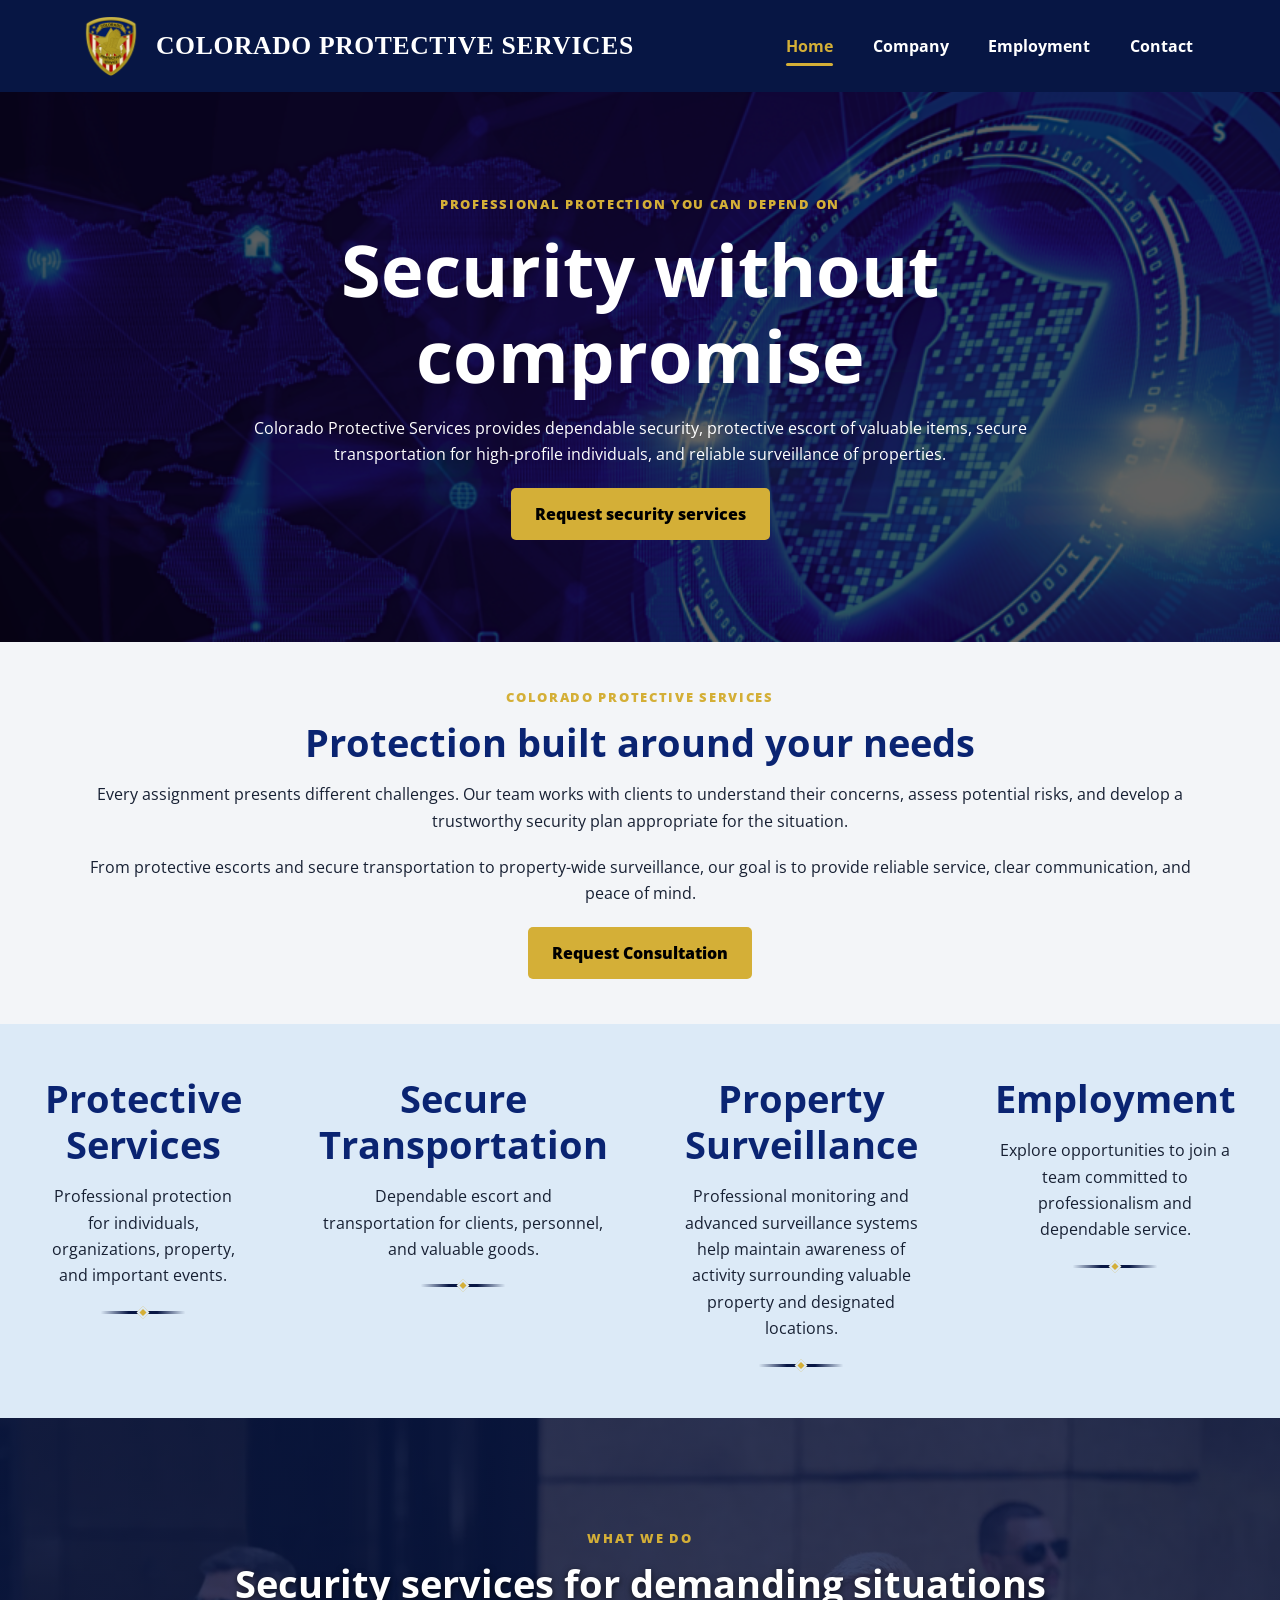
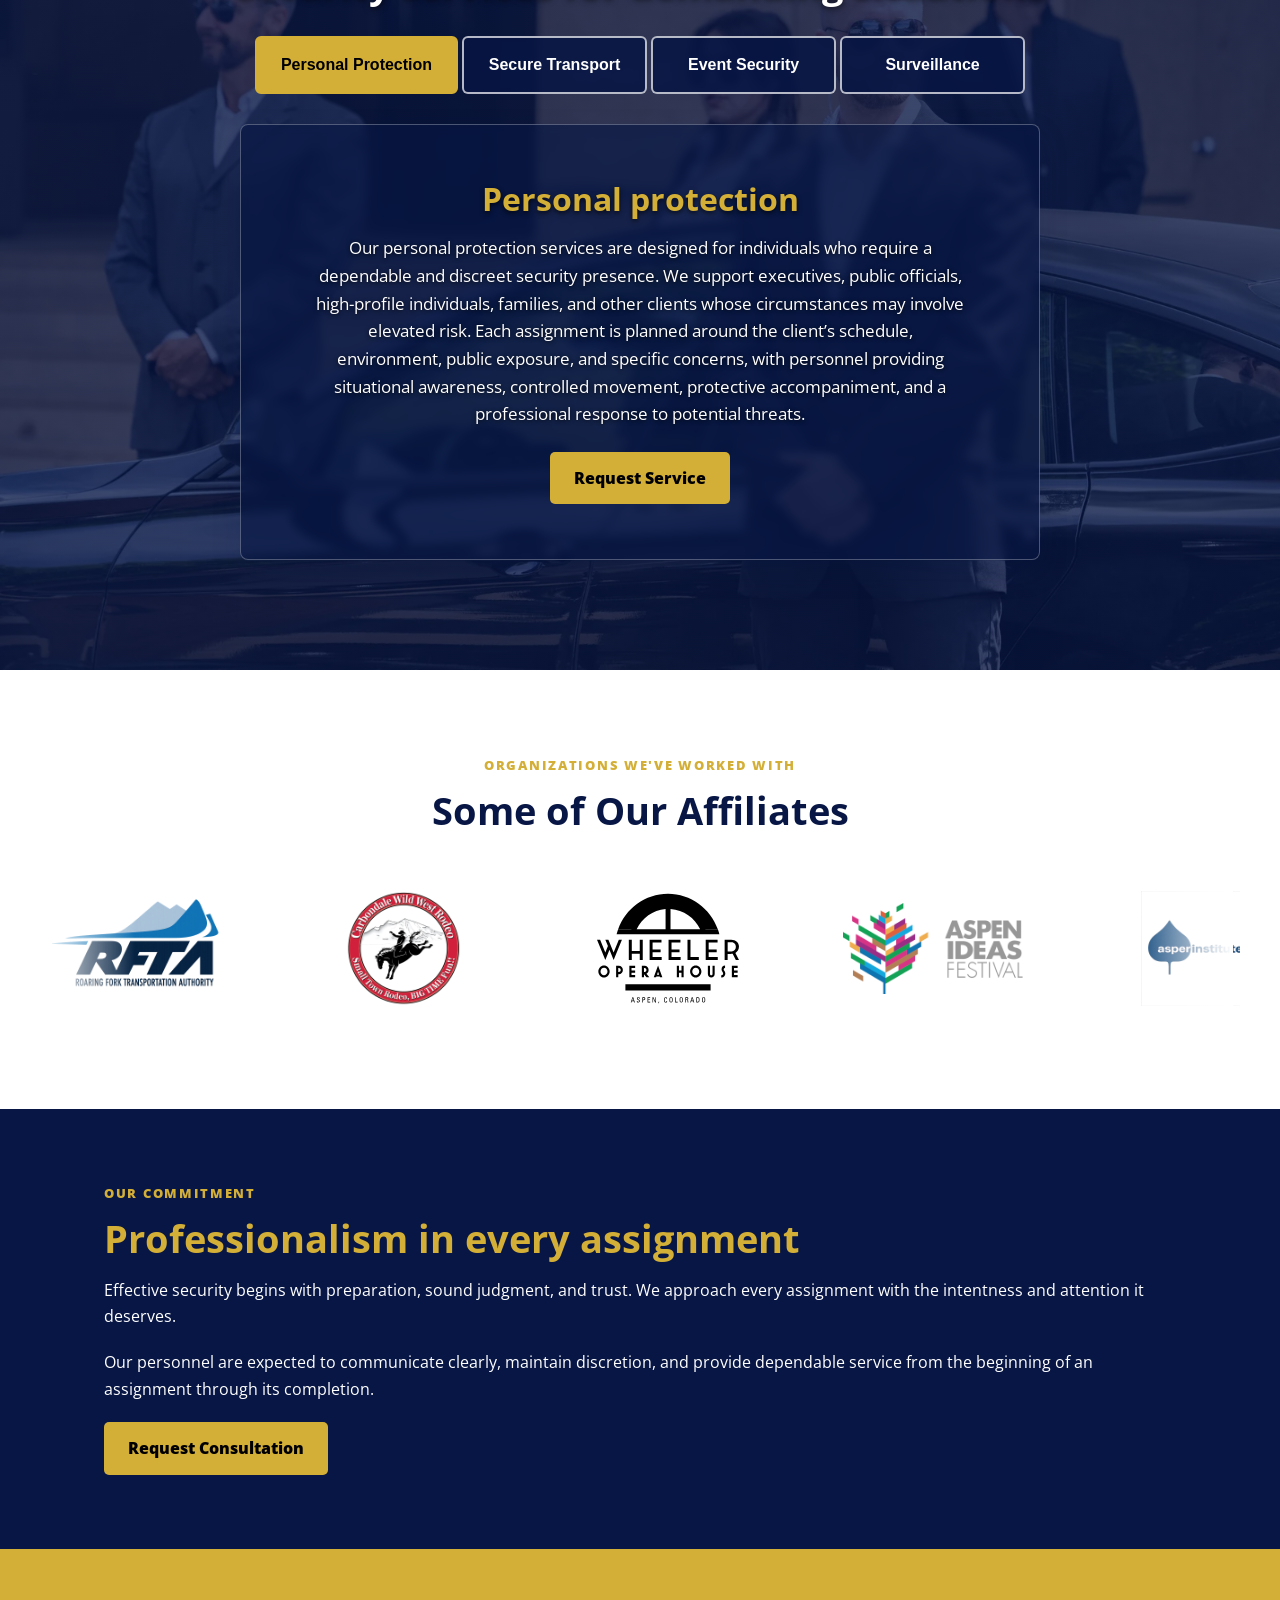
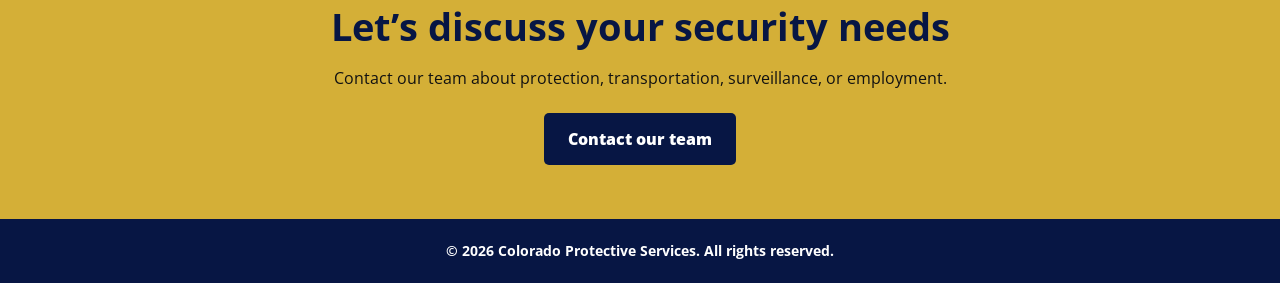
<file: index.html>
<!doctype html>

<html lang="en">

<head>

  <meta charset="utf-8">

  <meta

    name="viewport"

    content="width=device-width, initial-scale=1"

  >



  <meta

    name="description"

    content="Colorado Protective Services provides professional security, personal protection, secure transportation, and surveillance services throughout Colorado."

  >



  <meta

    property="og:title"

    content="Colorado Protective Services"

  >



  <meta

    property="og:description"

    content="Dependable protective services, secure transportation, surveillance, and event security."

  >



  <meta

    property="og:type"

    content="website"

  >



  <meta

    property="og:url"

    content="https://coloradoprotectiveservices.com/"

  >



  <meta

    property="og:image"

    content="https://coloradoprotectiveservices.com/images/badge.png"

  >



  <meta

    property="og:image:width"

    content="1200"

  >



  <meta

    property="og:image:height"

    content="630"

  >



  <meta

    property="og:image:alt"

    content="Colorado Protective Services"

  >



  <meta

    name="twitter:card"

    content="summary_large_image"

  >



  <meta

    name="twitter:title"

    content="Colorado Protective Services"

  >



  <meta

    name="twitter:description"

    content="Dependable protective services, secure transportation, surveillance, and event security."

  >



  <meta

    name="twitter:image"

    content="https://coloradoprotectiveservices.com/images/badge.png"

  >



  <title>

    Colorado Protective Services | Private Security

  </title>



  <link

    rel="preconnect"

    href="https://fonts.googleapis.com"

  >



  <link

    rel="preconnect"

    href="https://fonts.gstatic.com"

    crossorigin

  >



  <link

    href="https://fonts.googleapis.com/css2?family=Open+Sans:wght@400;600;700;800&display=swap"

    rel="stylesheet"

  >



  <link

    rel="icon"

    type="image/png"

    sizes="48x48"

    href="images/badge.png"

  >



  <link

    rel="apple-touch-icon"

    sizes="180x180"

    href="images/badge.png"

  >



 <link rel="stylesheet" href="css/style.css?v=20260808">

</head>



<body>

  <a

    class="skip-link"

    href="#main-content"

  >

    Skip to main content

  </a>



  <div id="wrapper">

   <!-- Unified header and navigation -->

<header class="site-header">

  <a

    class="brand"

    href="index.html"

    aria-label="Colorado Protective Services home"

  >

    <img

      class="header-badge"

      src="images/badge.png"

      alt=""

      aria-hidden="true"

    >



    <span class="company-name">

      Colorado Protective Services

    </span>

  </a>



  <button

    class="nav-toggle"

    type="button"

    aria-expanded="false"

    aria-controls="primary-navigation"

  >

    <span

      class="nav-toggle-icon"

      aria-hidden="true"

    ></span>



    <span class="menu-label">

      Menu

    </span>

  </button>



  <nav

    id="primary-navigation"

    class="primary-navigation"

    aria-label="Primary navigation"

  >

    <a

      href="index.html"

      aria-current="page"

    >

      Home

    </a>



    <a href="company.html">

      Company

    </a>



    <a href="employment.html">

      Employment

    </a>



    <a href="contact.html">

      Contact

    </a>

  </nav>

</header>



    <main id="main-content">

      <!-- Hero -->

      <section

        class="banner-container"

        aria-labelledby="home-title"

      >

        <div class="banner-text content-container">

          <p class="eyebrow">

            Professional protection you can depend on

          </p>



          <h1 id="home-title">

            Security without compromise

          </h1>



          <p>

            Colorado Protective Services provides dependable

            security, protective escort of valuable items, secure

            transportation for high-profile individuals, and reliable

            surveillance of properties.

          </p>



          <a

            class="banner-button"

            href="contact.html#consultation-form"

          >

            Request security services

          </a>

        </div>

      </section>



      <!-- Introduction -->

      <section

        id="services"

        aria-labelledby="intro-title"

      >

        <div class="content-container">

          <p class="eyebrow">

            Colorado Protective Services

          </p>



          <h2 id="intro-title">

            Protection built around your needs

          </h2>



          <p>

            Every assignment presents different challenges. Our team

            works with clients to understand their concerns, assess

            potential risks, and develop a trustworthy security plan

            appropriate for the situation.

          </p>



          <p>

            From protective escorts and secure transportation to

            property-wide surveillance, our goal is to provide

            reliable service, clear communication, and peace of mind.

          </p>



          <a

            class="service-button"

            href="contact.html#consultation-form"

          >

            Request Consultation

          </a>

        </div>

      </section>



      <!-- Featured services -->

      <section

        id="more-intro"

        aria-label="Featured services"

      >

        <a

          class="intro-item"

          href="#services-overview"

        >

          <h2>

            Protective Services

          </h2>



          <p class="featured-service-description">

            Professional protection for individuals, organizations,

            property, and important events.

          </p>

        </a>



        <a

          class="intro-item"

          href="#services-overview"

        >

          <h2>

            Secure Transportation

          </h2>



          <p class="featured-service-description">

            Dependable escort and transportation for clients,

            personnel, and valuable goods.

          </p>

        </a>



        <a

          class="intro-item"

          href="#services-overview"

        >

          <h2>

            Property Surveillance

          </h2>



          <p class="featured-service-description">

            Professional monitoring and advanced surveillance systems

            help maintain awareness of activity surrounding valuable

            property and designated locations.

          </p>

        </a>



        <a

          class="intro-item"

          href="employment.html"

        >

          <h2>

            Employment

          </h2>



          <p class="featured-service-description">

            Explore opportunities to join a team committed to

            professionalism and dependable service.

          </p>

        </a>

      </section>



      <!-- Services overview -->

      <section

        id="services-overview"

        data-service="personal-security"

        aria-labelledby="services-title"

      >

        <div class="content-container">

          <p class="eyebrow">

            What we do

          </p>



          <h2 id="services-title">

            Security services for demanding situations

          </h2>



          <div

            class="tabs"

            role="tablist"

            aria-label="Security service categories"

          >

            <button

              class="tab-button active"

              id="personal-tab"

              type="button"

              role="tab"

              aria-selected="true"

              aria-controls="personal-security"

              data-tab="personal-security"

            >

              Personal Protection

            </button>



            <button

              class="tab-button"

              id="transport-tab"

              type="button"

              role="tab"

              aria-selected="false"

              aria-controls="secure-transport"

              data-tab="secure-transport"

            >

              Secure Transport

            </button>



            <button

              class="tab-button"

              id="event-tab"

              type="button"

              role="tab"

              aria-selected="false"

              aria-controls="event-security"

              data-tab="event-security"

            >

              Event Security

            </button>



            <button

              class="tab-button"

              id="surveillance-tab"

              type="button"

              role="tab"

              aria-selected="false"

              aria-controls="surveillance-services"

              data-tab="surveillance-services"

            >

              Surveillance

            </button>

          </div>



          <div

            class="tab-content active"

            id="personal-security"

            role="tabpanel"

            aria-labelledby="personal-tab"

          >

            <h3>

              Personal protection

            </h3>



            <p>

              Our personal protection services are designed for

              individuals who require a dependable and discreet

              security presence. We support executives, public

              officials, high-profile individuals, families, and

              other clients whose circumstances may involve elevated

              risk. Each assignment is planned around the client’s

              schedule, environment, public exposure, and specific

              concerns, with personnel providing situational

              awareness, controlled movement, protective

              accompaniment, and a professional response to potential

              threats.

            </p>



            <a

              class="service-button"

              href="contact.html#consultation-form"

            >

              Request Service

            </a>

          </div>



          <div

            class="tab-content"

            id="secure-transport"

            role="tabpanel"

            aria-labelledby="transport-tab"

            hidden

          >

            <h3>

              Secure transportation

            </h3>



            <p>

              Our secure transportation services help clients,

              personnel, documents, and valuable property travel

              safely between designated locations. Before and during

              an assignment, our team considers routes, timing,

              access points, destination conditions, and potential

              disruptions. Our personnel can provide protective

              driving, transportation coordination, arrival and

              departure security, and continuous monitoring

              throughout the journey while maintaining the

              confidentiality and professionalism each client

              expects.

            </p>



            <a

              class="service-button"

              href="contact.html#consultation-form"

            >

              Request Service

            </a>

          </div>



          <div

            class="tab-content"

            id="event-security"

            role="tabpanel"

            aria-labelledby="event-tab"

            hidden

          >

            <h3>

              Event security

            </h3>



            <p>

              Our event security services provide professional

              protection for government buildings, exclusive

              conferences, private retreats, and large, high-profile

              forums. We work closely with clients, organizers, venue

              personnel, and other authorized partners to support

              access control, risk management, guest and credential

              verification, crowd management, perimeter monitoring,

              and incident response. Our personnel also frequently

              coordinate with local, state, and federal government

              agencies to support unified security operations and

              assignment-specific safety requirements. Every

              assignment is approached with discretion,

              professionalism, and careful attention to the unique

              risks, attendance requirements, and security

              expectations of the event.

            </p>



            <a

              class="service-button"

              href="contact.html#consultation-form"

            >

              Request Service

            </a>

          </div>



          <div

            class="tab-content"

            id="surveillance-services"

            role="tabpanel"

            aria-labelledby="surveillance-tab"

            tabindex="0"

            hidden

          >

            <h3>

              Surveillance Services

            </h3>



            <p>

              Our surveillance services provide attentive monitoring

              and detailed observation for clients who need greater

              awareness of activity surrounding their people,

              property, facilities, or operations. Depending on the

              assignment, our personnel may monitor designated

              locations, identify unusual behavior, document relevant

              activity, maintain accurate timestamps, and communicate

              time-sensitive concerns. Every surveillance assignment

              is performed professionally, discreetly, and within

              applicable legal and contractual requirements.

            </p>



            <a

              class="service-button"

              href="contact.html#consultation-form"

            >

              Request Service

            </a>

          </div>

        </div>

      </section>



      <!-- Affiliates -->

      <section

        id="affiliates"

        aria-labelledby="affiliates-title"

      >

        <div class="content-container">

          <p class="eyebrow">

            Organizations we've worked with

          </p>



          <h2 id="affiliates-title">

            Some of Our Affiliates

          </h2>

        </div>



        <div

          class="affiliate-marquee"

          role="region"

          aria-label="Organizations Colorado Protective Services has worked with"

          tabindex="0"

        >

          <div class="affiliate-track">

            <!-- Original group -->

            <div class="affiliate-group">

              <div class="affiliate-slide">

                <img

                  src="images/rfta.png"

                  alt="Roaring Fork Transportation Authority"

                >

              </div>



              <div class="affiliate-slide">

                <img

                  src="images/rodeo.png"

                  alt="Rodeo"

                >

              </div>



              <div class="affiliate-slide">

                <img

                  src="images/wheeler.svg"

                  alt="Wheeler Opera House"

                >

              </div>



              <div class="affiliate-slide">

                <img

                  src="images/ideas.png"

                  alt="IDEAS"

                >

              </div>



              <div class="affiliate-slide">

                <img

                  src="images/institute.png"

                  alt="Aspen Institute"

                >

              </div>



              <div class="affiliate-slide">

                <img

                  src="images/crms.png"

                  alt="Colorado Rocky Mountain School"

                >

              </div>



              <div class="affiliate-slide">

                <img

                  src="images/library.png"

                  alt="Library"

                >

              </div>



              <div class="affiliate-slide">

                <img

                  src="images/airport.png"

                  alt="Airport"

                >

              </div>



              <div class="affiliate-slide">

                <img

                  src="images/X_Games_Aspen_2016_lightmode.png"

                  alt="X Games Aspen"

                >

              </div>



              <div class="affiliate-slide">

                <img

                  src="images/hhs.png"

                  alt="Health and Human Services"

                >

              </div>



              <div class="affiliate-slide">

                <img

                  src="images/asf.png"

                  alt="Aspen Security Forum"

                >

              </div>



              <div class="affiliate-slide">

                <img

                  src="images/jerome.jpeg"

                  alt="Hotel Jerome"

                >

              </div>



              <div class="affiliate-slide">

                <img

                  src="images/aspen.png"

                  alt="City of Aspen"

                >

              </div>



              <div class="affiliate-slide">

                <img

                  src="images/pitkincounty.png"

                  alt="Pitkin County"

                >

              </div>

            </div>



            <!-- Duplicate group creates the seamless loop -->

            <div

              class="affiliate-group"

              aria-hidden="true"

            >

              <div class="affiliate-slide">

                <img src="images/rfta.png" alt="">

              </div>



              <div class="affiliate-slide">

                <img src="images/rodeo.png" alt="">

              </div>



              <div class="affiliate-slide">

                <img src="images/wheeler.svg" alt="">

              </div>



              <div class="affiliate-slide">

                <img src="images/ideas.png" alt="">

              </div>



              <div class="affiliate-slide">

                <img src="images/institute.png" alt="">

              </div>



              <div class="affiliate-slide">

                <img src="images/crms.png" alt="">

              </div>



              <div class="affiliate-slide">

                <img src="images/library.png" alt="">

              </div>



              <div class="affiliate-slide">

                <img src="images/airport.png" alt="">

              </div>



              <div class="affiliate-slide">

                <img

                  src="images/X_Games_Aspen_2016_lightmode.png"

                  alt=""

                >

              </div>



              <div class="affiliate-slide">

                <img src="images/hhs.png" alt="">

              </div>



              <div class="affiliate-slide">

                <img src="images/asf.png" alt="">

              </div>



              <div class="affiliate-slide">

                <img src="images/jerome.jpeg" alt="">

              </div>



              <div class="affiliate-slide">

                <img src="images/aspen.png" alt="">

              </div>



              <div class="affiliate-slide">

                <img src="images/pitkincounty.png" alt="">

              </div>

            </div>

          </div>

        </div>

      </section>



      <!-- Company values -->

      <section

        id="founder"

        aria-labelledby="values-title"

      >

        <div class="founder-content">

          <div class="founder-text">

            <p class="eyebrow">

              Our commitment

            </p>



            <h2 id="values-title">

              Professionalism in every assignment

            </h2>



            <p>

              Effective security begins with preparation, sound

              judgment, and trust. We approach every assignment with

              the intentness and attention it deserves.

            </p>



            <p>

              Our personnel are expected to communicate clearly,

              maintain discretion, and provide dependable service

              from the beginning of an assignment through its

              completion.

            </p>



            <a

              class="button button-gold"

              href="contact.html#consultation-form"

            >

              Request Consultation

            </a>

          </div>

        </div>

      </section>



      <!-- Call to action -->

      <section

        class="contact-cta"

        aria-labelledby="home-cta-title"

      >

        <div class="content-container">

          <h2 id="home-cta-title">

            Let’s discuss your security needs

          </h2>



          <p>

            Contact our team about protection, transportation,

            surveillance, or employment.

          </p>



          <a

            class="button button-navy"

            href="contact.html"

          >

            Contact our team

          </a>

        </div>

      </section>

    </main>



    <!-- Footer -->

    <footer class="site-footer">

      <p>

        &copy;

        <span id="copyright-year">2026</span>

        Colorado Protective Services. All rights reserved.

      </p>

    </footer>

  </div>



  <script>

    /*

     * Mobile navigation

     */

    const navToggle =

      document.querySelector(".nav-toggle");



    const navigation =

      document.querySelector("#primary-navigation");



    if (navToggle && navigation) {

      navToggle.addEventListener("click", () => {

        const isOpen =

          navToggle.getAttribute("aria-expanded") === "true";



        navToggle.setAttribute(

          "aria-expanded",

          String(!isOpen)

        );



        navigation.classList.toggle("is-open", !isOpen);

      });



      navigation.addEventListener("click", (event) => {

        if (

          event.target.matches("a") &&

          window.innerWidth <= 768

        ) {

          navToggle.setAttribute(

            "aria-expanded",

            "false"

          );



          navigation.classList.remove("is-open");

        }

      });

    }



    /*

     * Service tabs and changing section backgrounds

     */

    const servicesOverview =

      document.querySelector("#services-overview");



    const tabButtons =

      document.querySelectorAll(".tab-button");



    const tabPanels =

      document.querySelectorAll(".tab-content");



    tabButtons.forEach((button) => {

      button.addEventListener("click", () => {

        const selectedPanel = button.dataset.tab;



        servicesOverview.dataset.service =

          selectedPanel;



        tabButtons.forEach((tabButton) => {

          const isSelected = tabButton === button;



          tabButton.classList.toggle(

            "active",

            isSelected

          );



          tabButton.setAttribute(

            "aria-selected",

            String(isSelected)

          );

        });



        tabPanels.forEach((panel) => {

          const isSelected =

            panel.id === selectedPanel;



          panel.classList.toggle(

            "active",

            isSelected

          );



          panel.hidden = !isSelected;

        });

      });

    });



    /*

     * Automatically update the footer year

     */

    document.querySelector(

      "#copyright-year"

    ).textContent = new Date().getFullYear();

  </script>



  <script>

    /*

     * Automatically moving, hold-and-drag

     * affiliate conveyor

     */

    const affiliateMarquee =

      document.querySelector(".affiliate-marquee");



    const affiliateTrack =

      document.querySelector(".affiliate-track");



    const firstAffiliateGroup =

      document.querySelector(

        ".affiliate-group:not([aria-hidden='true'])"

      );



    if (

      affiliateMarquee &&

      affiliateTrack &&

      firstAffiliateGroup

    ) {

      /*

       * Automatic movement speed in pixels per second.

       */

      const automaticSpeed = 32;



      let isDragging = false;

      let activePointerId = null;

      let previousPointerX = 0;

      let previousFrameTime = performance.now();



      function getGroupWidth() {

        return firstAffiliateGroup.scrollWidth;

      }



      /*

       * Keep the conveyor inside the first copy of the

       * affiliate group, producing a seamless loop.

       */

      function setLoopedPosition(position) {

        const groupWidth = getGroupWidth();



        if (!groupWidth) {

          return;

        }



        let loopedPosition =

          position % groupWidth;



        if (loopedPosition < 0) {

          loopedPosition += groupWidth;

        }



        affiliateMarquee.scrollLeft =

          loopedPosition;

      }



      /*

       * Move the conveyor automatically.

       */

      function animateAffiliateConveyor(currentTime) {

        const elapsedSeconds = Math.min(

          (currentTime - previousFrameTime) / 1000,

          0.1

        );



        previousFrameTime = currentTime;



        if (!isDragging) {

          setLoopedPosition(

            affiliateMarquee.scrollLeft +

            automaticSpeed * elapsedSeconds

          );

        }



        window.requestAnimationFrame(

          animateAffiliateConveyor

        );

      }



      /*

       * Begin dragging.

       */

      affiliateMarquee.addEventListener(

        "pointerdown",

        (event) => {

          isDragging = true;

          activePointerId = event.pointerId;

          previousPointerX = event.clientX;



          affiliateMarquee.classList.add(

            "is-dragging"

          );



          affiliateMarquee.setPointerCapture(

            event.pointerId

          );

        }

      );



      /*

       * Follow the user's finger, mouse, or touchpad drag.

       */

      affiliateMarquee.addEventListener(

        "pointermove",

        (event) => {

          if (

            !isDragging ||

            event.pointerId !== activePointerId

          ) {

            return;

          }



          const pointerMovement =

            event.clientX - previousPointerX;



          previousPointerX = event.clientX;



          setLoopedPosition(

            affiliateMarquee.scrollLeft -

            pointerMovement

          );

        }

      );



      function stopDragging(event) {

        if (

          event &&

          activePointerId !== null &&

          event.pointerId !== activePointerId

        ) {

          return;

        }



        isDragging = false;

        activePointerId = null;

        previousFrameTime = performance.now();



        affiliateMarquee.classList.remove(

          "is-dragging"

        );

      }



      affiliateMarquee.addEventListener(

        "pointerup",

        stopDragging

      );



      affiliateMarquee.addEventListener(

        "pointercancel",

        stopDragging

      );



      affiliateMarquee.addEventListener(

        "lostpointercapture",

        stopDragging

      );



      window.addEventListener("blur", () => {

        isDragging = false;

        activePointerId = null;



        affiliateMarquee.classList.remove(

          "is-dragging"

        );

      });



      /*

       * Wait for page and logo dimensions before starting.

       */

      window.addEventListener("load", () => {

        previousFrameTime = performance.now();



        window.requestAnimationFrame(

          animateAffiliateConveyor

        );

      });

    }

  </script>

</body>

</html>
</file>
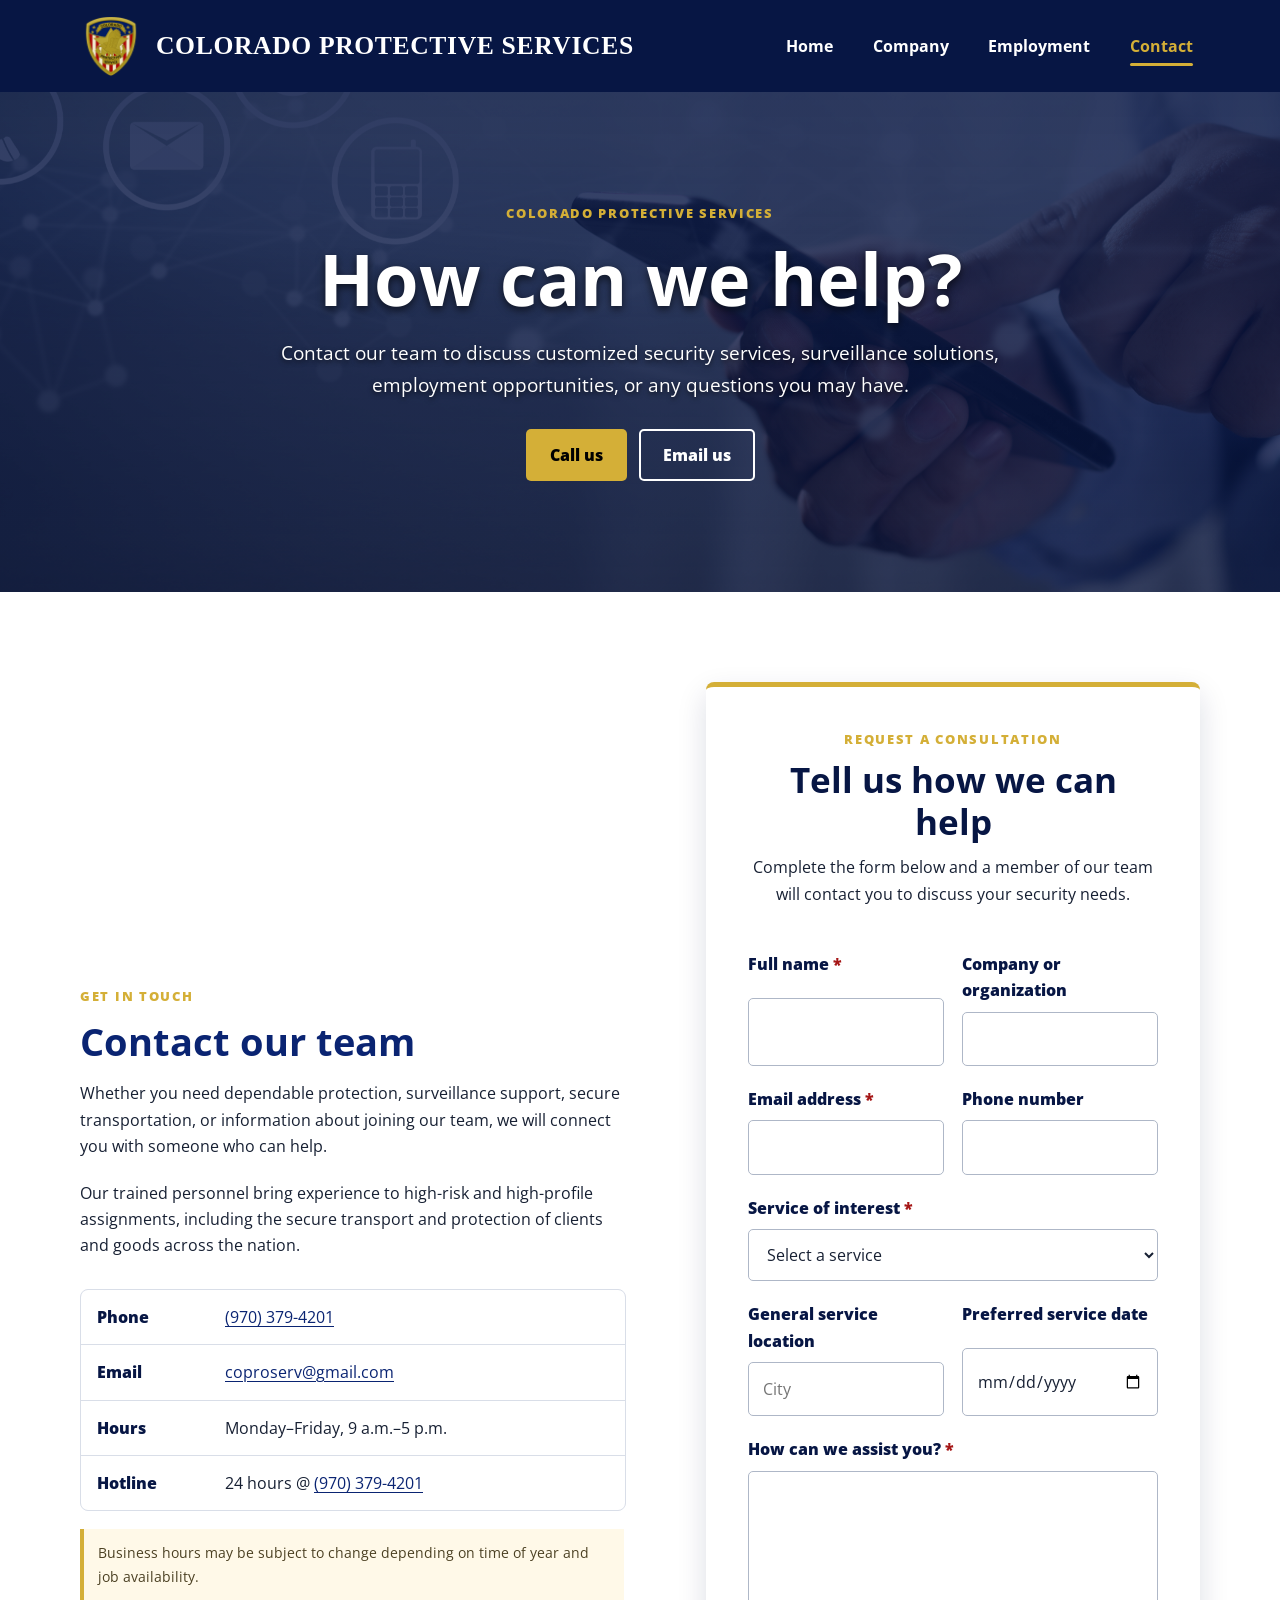
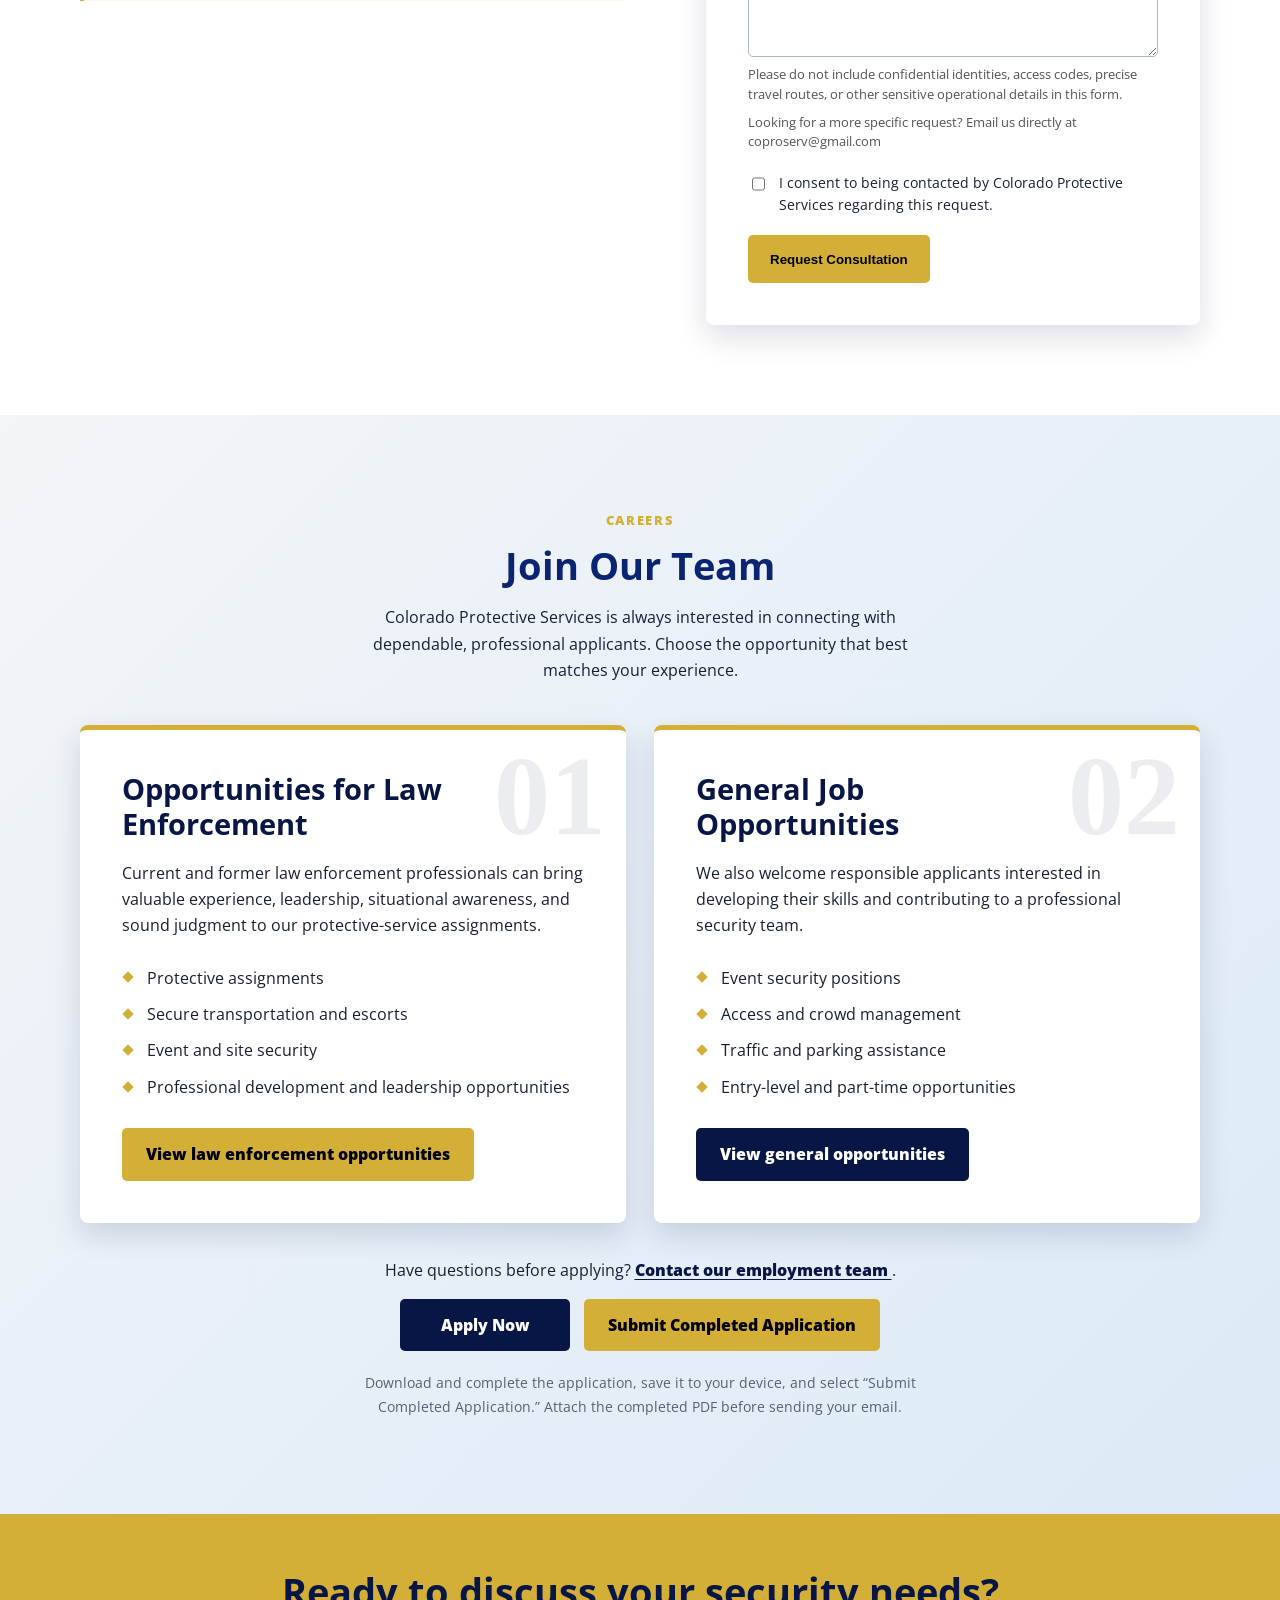
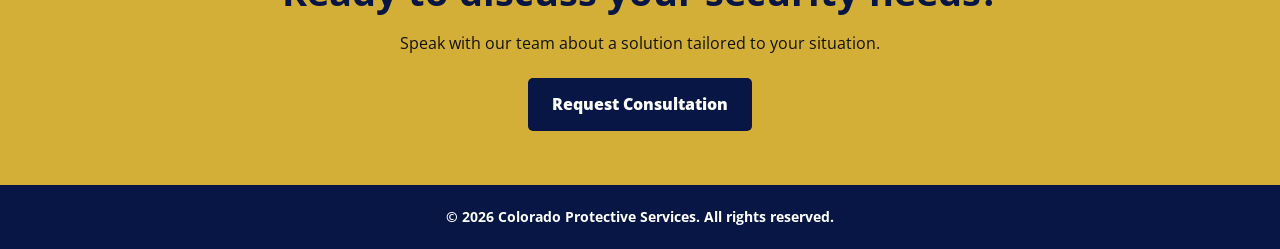
<file: contact.html>
<!doctype html>
<html lang="en">
<head>
  <meta charset="utf-8">
  <meta name="viewport" content="width=device-width, initial-scale=1">
  <meta
    name="description"
    content="Contact Colorado Protective Services about security services, surveillance, or employment opportunities."
  >

  <title>Contact Colorado Protective Services | Request Security Services</title>

  <link rel="preconnect" href="https://fonts.googleapis.com">
  <link rel="preconnect" href="https://fonts.gstatic.com" crossorigin>
  <link
    href="https://fonts.googleapis.com/css2?family=Open+Sans:wght@400;600;700;800&display=swap"
    rel="stylesheet"
  >

    <link
  rel="icon"
  type="image/png"
  sizes="48x48"
  href="images/badge.png"
  >

  <link
  rel="apple-touch-icon"
  sizes="180x180"
  href="images/badge.png"
  >
  
  <link rel="stylesheet" href="css/style.css">
</head>

<body>
  <a class="skip-link" href="#main-content">Skip to main content</a>

  <div id="wrapper">
    <!-- Unified header and navigation -->
<header class="site-header">
  <a
    class="brand"
    href="index.html"
    aria-label="Colorado Protective Services home"
  >
    <img
      class="header-badge"
      src="images/badge.png"
      alt=""
      aria-hidden="true"
    >

    <span class="company-name">
      Colorado Protective Services
    </span>
  </a>

  <button
    class="nav-toggle"
    type="button"
    aria-expanded="false"
    aria-controls="primary-navigation"
  >
    <span
      class="nav-toggle-icon"
      aria-hidden="true"
    ></span>

    <span class="menu-label">
      Menu
    </span>
  </button>

  <nav
    id="primary-navigation"
    class="primary-navigation"
    aria-label="Primary navigation"
  >
    <a
      href="index.html"
    >
      Home
    </a>

    <a href="company.html">
      Company
    </a>

    <a href="employment.html">
      Employment
    </a>

    <a href="contact.html" aria-current="page">
      Contact
    </a>
  </nav>
</header>


    <main id="main-content">
      <!-- Contact-page parallax hero -->
<section
  class="contact-hero parallax-hero"
  aria-labelledby="contact-title"
>
  <div
    class="contact-hero-background parallax-background"
    aria-hidden="true"
  ></div>

  <div class="content-container contact-hero-content">
    <p class="eyebrow">
      Colorado Protective Services
    </p>

    <h1 id="contact-title">
      How can we help?
    </h1>

    <p>
      Contact our team to discuss customized security services,
      surveillance solutions, employment opportunities, or any questions
      you may have.
    </p>

    <div class="contact-actions">
      <a
        class="button button-gold"
        href="tel:+19703794201"
      >
        Call us
      </a>

      <a
        class="button button-outline"
        href="mailto:coproserv@gmail.com"
      >
        Email us
      </a>
    </div>
  </div>
</section>
      <section
        class="contact-section"
        aria-labelledby="contact-details-title"
      >
        <div class="content-container contact-grid">
          <div class="contact-copy">
            <p class="eyebrow">Get in touch</p>

            <h2 id="contact-details-title">Contact our team</h2>

            <p>
            Whether you need dependable protection, surveillance support,
            secure transportation, or information about joining our team,
            we will connect you with someone who can help.
            </p>

            <p>
              Our trained personnel bring experience to high-risk and
              high-profile assignments, including the secure transport
              and protection of clients and goods across the nation.
            </p>

            <address class="contact-details">
              <ul>
                <li>
                  <span class="detail-label">Phone</span>

                  <a href="tel:+19703794201">
                    (970) 379-4201
                  </a>
                </li>

                <li>
                  <span class="detail-label">Email</span>

                  <a href="mailto:coproserv@gmail.com">
                    coproserv@gmail.com
                  </a>
                </li>

                <li>
                  <span class="detail-label">Hours</span>

                  <span>
                    Monday–Friday, 9 a.m.–5 p.m.
                  </span>

                </li>

                <li>
                  <span class="detail-label">Hotline</span>

                  <span>
                    24 hours @  <a href="tel:+19703794201">
                    (970) 379-4201</a>
                  </span>

                </li>
              </ul>
            </address>

            <p class="placeholder-note">
             Business hours may be subject to change depending on time of year and job availability.
            </p>
          </div>

          <form
          id="consultation-form"
          class="consultation-form"
          action="https://formspree.io/f/xzdnokjr"
          method="post"
>
  <div class="consultation-form-heading">
    <p class="eyebrow">Request a Consultation</p>

    <h3>Tell us how we can help</h3>

    <p>
      Complete the form below and a member of our team will contact you
      to discuss your security needs.
    </p>
  </div>

  <div class="form-row">
    <div class="form-field">
      <label for="consultation-name">
        Full name <span aria-hidden="true">*</span>
      </label>

      <input
        id="consultation-name"
        name="name"
        type="text"
        autocomplete="name"
        required
      >

    </div>

    <div class="form-field">
      <label for="consultation-organization">
        Company or organization
      </label>

      <input
        id="consultation-organization"
        name="organization"
        type="text"
        autocomplete="organization"
      >
    </div>
  </div>

  <div class="form-row">
    <div class="form-field">
      <label for="consultation-email">
        Email address <span aria-hidden="true">*</span>
      </label>

      <input
        id="consultation-email"
        name="email"
        type="email"
        autocomplete="email"
        required
      >
    </div>

    <div class="form-field">
      <label for="consultation-phone">
        Phone number
      </label>

      <input
        id="consultation-phone"
        name="phone"
        type="tel"
        autocomplete="tel"
      >
    </div>
  </div>

  <div class="form-field">
    <label for="consultation-service">
      Service of interest <span aria-hidden="true">*</span>
    </label>

    <select
      id="consultation-service"
      name="service"
      required
    >
      <option value="" selected disabled>
        Select a service
      </option>

      <option value="personal-protection">
        Personal Protection
      </option>

      <option value="secure-transportation">
        Secure Transportation
      </option>

      <option value="event-security">
        Event Security
      </option>

      <option value="surveillance">
        Surveillance
      </option>

      <option value="airport-security">
        Airport Security
      </option>

      <option value="other">
        Other
      </option>
    </select>
  </div>

  <div class="form-row">
    <div class="form-field">
      <label for="consultation-location">
        General service location
      </label>

      <input
        id="consultation-location"
        name="location"
        type="text"
        placeholder="City"
      >
    </div>

    <div class="form-field">
      <label for="consultation-date">
        Preferred service date
      </label>

      <input
        id="consultation-date"
        name="preferred_date"
        type="date"
      >
    </div>
  </div>

  <div class="form-field">
    <label for="consultation-message">
      How can we assist you? <span aria-hidden="true">*</span>
    </label>

    <textarea
      id="consultation-message"
      name="message"
      rows="6"
      maxlength="2000"
      required
    ></textarea>

    <p class="form-security-note">
      Please do not include confidential identities, access codes, precise
      travel routes, or other sensitive operational details in this form.
    </p>

    <p class="form-security-note">
      Looking for a more specific request? Email us directly at coproserv@gmail.com
    </p>

  </div>

  <div class="form-consent">
    <input
      id="consultation-consent"
      name="contact_consent"
      type="checkbox"
      value="yes"
      required
    >

    <label for="consultation-consent">
      I consent to being contacted by Colorado Protective Services
      regarding this request.
    </label>
  </div>

<input
    type="hidden"
    name="_subject"
    value="New CPS Consultation Request"
  >

  <button
    class="service-button consultation-submit"
    type="submit"
  >
    Request Consultation
  </button>
</form>
        </div>
      </section>

      <!-- Join our team -->
<section
  id="join-our-team"
  aria-labelledby="join-team-title"
>
  <div class="content-container">
    <div class="join-team-heading">
      <p class="eyebrow">Careers</p>

      <h2 id="join-team-title">
        Join Our Team
      </h2>

      <p>
        Colorado Protective Services is always interested in
        connecting with dependable, professional applicants. Choose
        the opportunity that best matches your experience.
      </p>
    </div>

    <div class="opportunity-grid">
      <!-- Law enforcement applicants -->
      <article class="opportunity-card">
        <div
          class="opportunity-number"
          aria-hidden="true"
        >
          01
        </div>

        <h3>
          Opportunities for Law Enforcement
        </h3>

        <p>
          Current and former law enforcement professionals can bring
          valuable experience, leadership, situational awareness, and
          sound judgment to our protective-service assignments.
        </p>

        <ul class="opportunity-list">
          <li>Protective assignments</li>
          <li>Secure transportation and escorts</li>
          <li>Event and site security</li>
          <li>Professional development and leadership opportunities</li>
        </ul>

        <a
          class="button button-gold"
          href="employment.html#law-enforcement"
        >
          View law enforcement opportunities
        </a>
      </article>

      <!-- General applicants -->
      <article class="opportunity-card">
        <div
          class="opportunity-number"
          aria-hidden="true"
        >
          02
        </div>

        <h3>
          General Job Opportunities
        </h3>

        <p>
          We also welcome responsible applicants interested in
          developing their skills and contributing to a professional
          security team.
        </p>

        <ul class="opportunity-list">
          <li>Event security positions</li>
          <li>Access and crowd management</li>
          <li>Traffic and parking assistance</li>
          <li>Entry-level and part-time opportunities</li>
        </ul>

        <a
          class="button button-navy"
          href="employment.html#general-opportunities"
        >
          View general opportunities
        </a>
      </article>
    </div>

    <div class="employment-actions">
  <p class="employment-contact">
    Have questions before applying?

    <a
      href="mailto:coproserv@gmail.com?subject=Employment%20Opportunity%20Question"
    >
      Contact our employment team
    </a>.
  </p>

  <div class="application-buttons">
    <a
      class="button button-navy apply-button"
      href="documents/Job_Application_Form_Revised.pdf"
      target="_blank"
      rel="noopener"
    >
      Apply Now
      <span class="visually-hidden">
        — opens PDF application in a new tab
      </span>
    </a>

    <a
      class="button button-gold submit-application-button"
      href="mailto:coproserv@gmail.com?subject=Completed%20CPS%20Job%20Application&amp;body=Hello%2C%0D%0A%0D%0APlease%20find%20my%20completed%20Colorado%20Protective%20Services%20job%20application%20attached.%0D%0A%0D%0AApplicant%20name%3A%20%0D%0APhone%20number%3A%20%0D%0APosition%20of%20interest%3A%20%0D%0A%0D%0AThank%20you."
    >
      Submit Completed Application
    </a>
  </div>

  <p class="application-instructions">
    Download and complete the application, save it to your device,
    and select “Submit Completed Application.” Attach the
    completed PDF before sending your email.
  </p>
    </div>
  </div>
</section>

      <section
        class="contact-cta"
        aria-labelledby="cta-title"
      >
        <div class="content-container">
          <h2 id="cta-title">
            Ready to discuss your security needs?
          </h2>

          <p>
            Speak with our team about a solution tailored to your situation.
          </p>

          <a
            class="button button-navy"
            href="#consultation-form"
          >
            Request Consultation
          </a>
        </div>
      </section>
    </main>

    <footer class="site-footer">
      <p>
        &copy;
        <span id="copyright-year">2026</span>
        Colorado Protective Services. All rights reserved.
      </p>
    </footer>
  </div>

  <script>
    const navToggle = document.querySelector(".nav-toggle");
    const navigation = document.querySelector("#primary-navigation");

    navToggle.addEventListener("click", () => {
      const isOpen =
        navToggle.getAttribute("aria-expanded") === "true";

      navToggle.setAttribute("aria-expanded", String(!isOpen));
      navigation.classList.toggle("is-open", !isOpen);
    });

    navigation.addEventListener("click", (event) => {
      if (
        event.target.matches("a") &&
        window.innerWidth <= 768
      ) {
        navToggle.setAttribute("aria-expanded", "false");
        navigation.classList.remove("is-open");
      }
    });


    /*
 * Parallax hero scrolling
 */
const parallaxHeroes =
  document.querySelectorAll(".parallax-hero");

const prefersReducedMotion =
  window.matchMedia(
    "(prefers-reduced-motion: reduce)"
  ).matches;

let parallaxFrameRequested = false;

function updateParallaxHeroes() {
  parallaxHeroes.forEach((hero) => {
    const background =
      hero.querySelector(".parallax-background");

    if (!background) {
      return;
    }

    const heroPosition =
      hero.getBoundingClientRect();

    /*
     * Skip the calculation when the hero is outside the screen.
     */
    if (
      heroPosition.bottom < 0 ||
      heroPosition.top > window.innerHeight
    ) {
      return;
    }

    const movement =
      heroPosition.top * -0.18;

    background.style.transform =
      `translate3d(0, ${movement}px, 0)`;
  });

  parallaxFrameRequested = false;
}

function requestParallaxUpdate() {
  if (
    prefersReducedMotion ||
    parallaxFrameRequested
  ) {
    return;
  }

  parallaxFrameRequested = true;

  window.requestAnimationFrame(
    updateParallaxHeroes
  );
}

if (!prefersReducedMotion) {
  window.addEventListener(
    "scroll",
    requestParallaxUpdate,
    { passive: true }
  );

  window.addEventListener(
    "resize",
    requestParallaxUpdate
  );

  updateParallaxHeroes();
}

    document.querySelector("#copyright-year").textContent =
      new Date().getFullYear();
  </script>
</body>
</html>
</file>
<file: css/style.css>
:root {
  --navy: #071644;
  --blue: #0a2472;
  --gold: #d4af37;
  --gold-dark: #a9831f;
  --text: #172033;
  --muted: #566071;
  --surface: #f3f5f8;
  --light-blue: #dceaf7;
  --white: #ffffff;
  --shadow: 0 12px 30px rgba(7, 22, 68, 0.14);
  --radius: 8px;
  --content-width: 1120px;
}

*,
*::before,
*::after {
  box-sizing: border-box;
}

html {
  scroll-behavior: smooth;
}

body {
  margin: 0;
  background: var(--white);
  color: var(--text);
  font-family: "Open Sans", Arial, sans-serif;
  font-size: 16px;
  line-height: 1.65;
}

img {
  display: block;
  max-width: 100%;
  height: auto;
}

a {
  color: var(--blue);
  text-underline-offset: 0.18em;
}

a:hover {
  color: var(--gold-dark);
}

a:focus-visible,
button:focus-visible {
  outline: 3px solid var(--gold);
  outline-offset: 3px;
}

h1,
h2,
h3,
p {
  margin-top: 0;
}

h1,
h2,
h3 {
  line-height: 1.2;
}

h1 {
  margin-bottom: 1rem;
  font-size: clamp(2.35rem, 6vw, 4.5rem);
}

h2 {
  margin-bottom: 1rem;
  color: var(--blue);
  font-size: clamp(1.7rem, 3vw, 2.4rem);
}

p {
  margin-bottom: 1.25rem;
}

#wrapper {
  width: 100%;
  overflow-x: hidden;
}

.content-container {
  width: min(calc(100% - 2rem), var(--content-width));
  margin-inline: auto;
}

.skip-link {
  position: fixed;
  top: 12px;
  left: 12px;
  z-index: 1000;
  padding: 10px 16px;
  border-radius: 4px;
  background: var(--gold);
  color: #000;
  font-weight: 800;
  transform: translateY(-160%);
  transition: transform 0.2s ease;
}

.skip-link:focus {
  color: #000;
  transform: translateY(0);
}

/* Unified header and navigation */

.site-header {
  position: relative;
  z-index: 100;
  display: grid;
  grid-template-columns:
    minmax(320px, auto)
    minmax(0, 1fr);
  align-items: center;
  gap: clamp(25px, 5vw, 70px);
  min-height: 92px;
  padding:
    14px
    max(
      1rem,
      calc((100% - var(--content-width)) / 2)
    );
  background: var(--navy);
}

.brand {
  display: flex;
  align-items: center;
  gap: 14px;
  min-width: 0;
  color: var(--white);
  text-align: left;
  text-decoration: none;
}

.brand:hover {
  color: var(--gold);
}

.header-badge {
  flex: 0 0 auto;
  width: 62px;
  max-height: 70px;
  object-fit: contain;
}

.company-name {
  color: inherit;
  font-family: "Times New Roman", Times, serif;
  font-size: clamp(1.15rem, 2vw, 1.7rem);
  font-weight: 800;
  line-height: 1.05;
  letter-spacing: 0.025em;
  text-transform: uppercase;
}

.primary-navigation {
  display: flex;
  align-items: center;
  justify-content: flex-end;
  gap: clamp(0.5rem, 2vw, 2rem);
  min-height: 0;
  padding: 0;
  border: 0;
  background: transparent;
}

.primary-navigation a {
  position: relative;
  display: inline-block;
  padding: 13px 7px;
  color: var(--white);
  font-weight: 700;
  text-decoration: none;
  white-space: nowrap;
  transition:
    color 0.2s ease,
    transform 0.2s ease;
}

.primary-navigation a:hover,
.primary-navigation a:focus-visible,
.primary-navigation a[aria-current="page"] {
  color: var(--gold);
}

.primary-navigation a::after {
  position: absolute;
  right: 7px;
  bottom: 6px;
  left: 7px;
  height: 3px;
  border-radius: 999px;
  background: var(--gold);
  content: "";
  transform: scaleX(0);
  transform-origin: center;
  transition: transform 0.2s ease;
}

.primary-navigation a:hover::after,
.primary-navigation a:focus-visible::after,
.primary-navigation a[aria-current="page"]::after {
  transform: scaleX(1);
}

.primary-navigation a[aria-current="page"] {
  box-shadow: none;
}

.nav-toggle {
  display: none;
  align-items: center;
  justify-content: center;
  gap: 8px;
  padding: 9px 12px;
  border: 1px solid rgba(255, 255, 255, 0.65);
  border-radius: 4px;
  background: transparent;
  color: var(--white);
  font: inherit;
  font-weight: 700;
  cursor: pointer;
}

.nav-toggle-icon,
.nav-toggle-icon::before,
.nav-toggle-icon::after {
  display: block;
  width: 21px;
  height: 2px;
  background: currentColor;
}

.nav-toggle-icon {
  position: relative;
}

.nav-toggle-icon::before,
.nav-toggle-icon::after {
  position: absolute;
  left: 0;
  content: "";
}

.nav-toggle-icon::before {
  top: -6px;
}

.nav-toggle-icon::after {
  top: 6px;
}

.dropdown {
  position: relative;
}

.dropdown-content {
  position: absolute;
  top: 100%;
  left: 0;
  z-index: 20;
  display: none;
  min-width: 220px;
  margin: 0;
  padding: 6px;
  border-radius: 0 0 6px 6px;
  background: var(--blue);
  box-shadow: var(--shadow);
  list-style: none;
}

.dropdown-content a {
  display: block;
  padding: 10px 12px;
  border-radius: 4px;
  white-space: nowrap;
}

.dropdown-content a:hover,
.dropdown-content a:focus-visible {
  background: var(--gold);
  color: #000;
}

.dropdown:hover .dropdown-content,
.dropdown:focus-within .dropdown-content {
  display: block;
}

/* Reusable buttons */
.button,
.service-button,
.banner-button {
  display: inline-flex;
  align-items: center;
  justify-content: center;
  min-height: 48px;
  padding: 11px 22px;
  border: 2px solid transparent;
  border-radius: 5px;
  font-weight: 800;
  text-decoration: none;
  transition: background-color 0.2s ease, color 0.2s ease,
    transform 0.2s ease;
}

.button:hover,
.service-button:hover,
.banner-button:hover {
  transform: translateY(-2px);
}

.button-gold,
.service-button,
.banner-button {
  background: var(--gold);
  color: #000;
}

.button-gold:hover,
.service-button:hover,
.banner-button:hover {
  background: var(--gold-dark);
  color: #000;
}

.button-outline {
  border-color: var(--white);
  color: var(--white);
}

.button-outline:hover {
  background: var(--white);
  color: var(--navy);
}

.button-navy {
  background: var(--navy);
  color: var(--white);
}

.button-navy:hover {
  background: var(--blue);
  color: var(--white);
}

/* Contact-page parallax hero */

.contact-hero {
  position: relative;
  display: grid;
  min-height: 500px;
  place-items: center;
  padding: 72px 0;
  overflow: hidden;
  background: var(--navy);
  color: var(--white);
  text-align: center;
  isolation: isolate;
}

/* Moving image layer */

.contact-hero-background {
  position: absolute;
  inset: -15%;
  z-index: -2;
  background:
    url("../images/contact.jpeg")
    center / cover no-repeat;
  transform: translate3d(0, 0, 0);
  will-change: transform;
}

/* Dark overlay */

.contact-hero::after {
  position: absolute;
  inset: 0;
  z-index: -1;
  background:
    linear-gradient(
      rgba(7, 22, 68, 0.84),
      rgba(7, 22, 68, 0.72)
    );
  content: "";
}

.contact-hero-content {
  position: relative;
  z-index: 1;
  max-width: 850px;
}

.contact-hero h1 {
  color: var(--white);
  text-shadow:
    0 3px 8px rgba(0, 0, 0, 0.65);
}

.contact-hero p:not(.eyebrow) {
  max-width: 68ch;
  margin-right: auto;
  margin-left: auto;
  font-size: clamp(1rem, 2vw, 1.2rem);
  text-shadow:
    0 2px 5px rgba(0, 0, 0, 0.7);
}

.eyebrow {
  margin-bottom: 0.65rem;
  color: var(--gold);
  font-size: 0.82rem;
  font-weight: 800;
  letter-spacing: 0.13em;
  text-transform: uppercase;
}

.contact-actions {
  display: flex;
  flex-wrap: wrap;
  justify-content: center;
  gap: 12px;
  margin-top: 28px;
}

.contact-section {
  padding: clamp(55px, 8vw, 90px) 0;
}

.contact-grid {
  display: grid;
  grid-template-columns: minmax(0, 1.05fr) minmax(300px, 0.95fr);
  align-items: center;
  gap: clamp(32px, 7vw, 80px);
}

.contact-copy > p:not(.eyebrow),
.contact-copy > h2 {
  max-width: 68ch;
}

.contact-details {
  margin-top: 30px;
  font-style: normal;
}

.contact-details ul {
  display: grid;
  gap: 1px;
  margin: 0;
  padding: 0;
  overflow: hidden;
  border: 1px solid #d9dee8;
  border-radius: var(--radius);
  background: #d9dee8;
  list-style: none;
}

.contact-details li {
  display: grid;
  grid-template-columns: 110px 1fr;
  gap: 18px;
  padding: 14px 16px;
  background: var(--white);
}

.detail-label {
  color: var(--navy);
  font-weight: 800;
}

.contact-image-wrapper {
  position: relative;
  margin: 0;
}

.contact-image-wrapper::before {
  position: absolute;
  top: -14px;
  right: -14px;
  width: 58%;
  height: 58%;
  border-radius: var(--radius);
  background: var(--gold);
  content: "";
}

#contact-phone {
  position: relative;
  width: 100%;
  min-height: 420px;
  border-radius: var(--radius);
  box-shadow: var(--shadow);
  object-fit: cover;
}

.placeholder-note {
  margin-top: 18px;
  padding: 12px 14px;
  border-left: 4px solid var(--gold);
  background: #fff9e8;
  color: #4c4123;
  font-size: 0.9rem;
}

.consultation-form {
  flex: 1 1 520px;
  display: grid;
  gap: 20px;
  padding: clamp(26px, 5vw, 42px);
  border-top: 5px solid var(--gold);
  border-radius: var(--radius);
  background: var(--white);
  box-shadow: var(--shadow);
  color: var(--text);
  text-align: left;
}

.consultation-form-heading {
  margin-bottom: 4px;
  text-align: center;
}

.consultation-form-heading .eyebrow {
  margin-bottom: 7px;
  color: var(--gold);
}

.consultation-form-heading h3 {
  margin: 0 0 12px;
  color: var(--navy);
  font-size: clamp(1.6rem, 4vw, 2.2rem);
}

.consultation-form-heading p:last-child {
  max-width: 58ch;
  margin-inline: auto;
}

.form-row {
  display: grid;
  grid-template-columns: repeat(2, minmax(0, 1fr));
  gap: 18px;
}

.form-field {
  display: grid;
  gap: 8px;
}

.form-field label {
  color: var(--navy);
  font-weight: 800;
}

.form-field label span {
  color: #a51616;
}

.form-field input,
.form-field select,
.form-field textarea {
  width: 100%;
  padding: 13px 14px;
  border: 1px solid #aeb7c7;
  border-radius: 5px;
  background: var(--white);
  color: var(--text);
  font: inherit;
}

.form-field textarea {
  min-height: 150px;
  resize: vertical;
}

.form-field input:focus,
.form-field select:focus,
.form-field textarea:focus {
  border-color: var(--blue);
  outline: 3px solid rgba(10, 36, 114, 0.18);
}

.form-security-note {
  margin: 0;
  color: #555;
  font-size: 0.82rem;
  line-height: 1.5;
}

.form-consent {
  display: flex;
  align-items: flex-start;
  gap: 11px;
}

.form-consent input {
  width: 18px;
  height: 18px;
  margin-top: 3px;
  accent-color: var(--navy);
}

.form-consent label {
  font-size: 0.9rem;
  line-height: 1.5;
}

.consultation-submit {
  justify-self: start;
  border: 0;
  cursor: pointer;
}

@media (max-width: 700px) {
  .form-row {
    grid-template-columns: 1fr;
  }

  .consultation-form {
    padding: 25px 20px;
  }

  .consultation-submit {
    width: 100%;
  }
}

.contact-cta {
  padding: 54px 0;
  background: var(--gold);
  color: #111;
  text-align: center;
}

.contact-cta h2 {
  color: var(--navy);
}

.contact-cta p {
  margin-bottom: 22px;
}

/* Other shared site sections retained from the original stylesheet */
.banner-container {
  position: relative;
  display: grid;
  min-height: 550px;
  place-items: center;
  padding: 70px 1rem;
  overflow: hidden;

  background-image:
    url("../images/Cybersecurity-Hero.png");

  background-position: center;
  background-repeat: no-repeat;
  background-size: cover;
  background-attachment: fixed;

  color: var(--white);
  text-align: center;
  isolation: isolate;
}


.banner-container::after {
  position: absolute;
  inset: 0;
  background: rgba(0, 0, 0, 0.62);
  content: "";
}

.banner-text {
  position: relative;
  z-index: 1;
  max-width: 850px;
}

/* Decorative lines below featured-service descriptions */

.featured-service-description {
  position: relative;
  margin-bottom: 0;
  padding-bottom: 25px;
}

/* Gold line */

.featured-service-description::after {
  position: absolute;
  bottom: 0;
  left: 50%;
  width: 85px;
  height: 3px;
  border-radius: 10px;
  background:
    linear-gradient(
      90deg,
      transparent,
      var(--navy),
      var(--navy),
      transparent
    );
  content: "";
  transform: translateX(-50%);
  transition: width 0.3s ease;
}

/* Center diamond */

.featured-service-description::before {
  position: absolute;
  bottom: -3px;
  left: 50%;
  z-index: 1;
  width: 9px;
  height: 9px;
  border: 2px solid var(--light-blue);
  background: var(--gold);
  content: "";
  transform:
    translateX(-50%)
    rotate(45deg);
  transition:
    background-color 0.3s ease,
    transform 0.3s ease;
}

/* Hover and keyboard-focus animation */

#more-intro .intro-item:hover
.featured-service-description::after,
#more-intro .intro-item:focus-visible
.featured-service-description::after {
  width: 140px;
}

#more-intro .intro-item:hover
.featured-service-description::before,
#more-intro .intro-item:focus-visible
.featured-service-description::before {
  background: var(--gold-dark);
  transform:
    translateX(-50%)
    rotate(225deg)
    scale(1.15);
}

#more-intro {
  display: flex;
  flex-wrap: wrap;
  justify-content: space-around;
  gap: 20px;
  padding: 35px 1rem;
  background: var(--light-blue);
}

#more-intro .intro-item {
  display: flex;
  flex: 0 1 180px;
  flex-direction: column;
  align-items: center;
  padding: 16px;
  border-radius: var(--radius);
  color: var(--text);
  text-align: center;
  text-decoration: none;
  transition: background-color 0.2s ease, transform 0.2s ease;
}

#more-intro .intro-item:hover {
  background: rgba(0, 0, 0, 0.08);
  transform: translateY(-4px);
}

#more-intro .intro-item img {
  width: 120px;
  margin-bottom: 10px;
}

#founder .founder-content,
#guard-info .guard-content {
  display: flex;
  align-items: stretch;
  flex-wrap: wrap;
}

#founder .founder-content {
  padding: 50px max(1rem, calc((100% - var(--content-width)) / 2));
  background: var(--navy);
  color: var(--white);
}

#founder .founder-text,
#guard-info .guard-text {
  flex: 1 1 400px;
  padding: 24px;
}

#founder .founder-text h2,
#guard-info .guard-text h2 {
  color: var(--gold);
}

#founder .founder-image-wrapper {
  display: flex;
  flex: 1 1 420px;
  align-items: flex-start;
  padding: 20px;
}

#founder .founder-image {
  width: 100%;
  border: 4px solid var(--gold);
  object-fit: cover;
}

#guard-info {
  padding-top: 20px;
}

#guard-info .guard-text {
  display: flex;
  flex-direction: column;
  align-items: flex-start;
  justify-content: center;
  background: #111;
  color: var(--white);
}

#guard-info .guard-image {
  flex: 1 1 400px;
  width: 100%;
  min-height: 360px;
  object-fit: cover;
}

#services {
  padding: 45px 1rem;
  background: var(--surface);
  text-align: center;
}

/* Full-background service section */

#services-overview {
  position: relative;
  min-height: 620px;
  padding: clamp(65px, 9vw, 110px) 0;
  overflow: hidden;
  background-position: center;
  background-repeat: no-repeat;
  background-size: cover;
  color: var(--white);
  text-align: center;
  isolation: isolate;
  transition: background-image 0.35s ease;
}

/* Personal protection background */

#services-overview[data-service="personal-security"] {
  background-image:
    url("../images/optimized/personal-protection.webp");
}

/* Secure transport background */

#services-overview[data-service="secure-transport"] {
  background-image:
    url("../images/optimized/secure-transport.webp");
}

/* Event security background */

#services-overview[data-service="event-security"] {
  background-image:
    url("../images/optimized/event-security.webp");
}

/* Training background */

#services-overview[data-service="surveillance-services"] {
  background-image:
    linear-gradient(
      rgba(7, 22, 68, 0.1),
      rgba(7, 22, 68, 0.1)
    ),
    url("../images/optimized/surveillance.webp");
}

/* Dark overlay across the entire section */

#services-overview::before {
  position: absolute;
  inset: 0;
  z-index: -1;
  background:
    linear-gradient(
      rgba(7, 22, 68, 0.82),
      rgba(7, 22, 68, 0.74)
    );
  content: "";
}

#services-overview .content-container {
  position: relative;
  z-index: 1;
}

#services-overview .eyebrow {
  color: var(--gold);
}

#services-overview #services-title {
  margin-bottom: 28px;
  color: var(--white);
  text-shadow: 0 2px 6px rgba(0, 0, 0, 0.65);
}

#services-overview .tabs {
  gap: 16px;
  margin: 30px auto;
}

/* Tab buttons */

#services-overview .tab-button {
  min-width: 185px;
  min-height: 58px;
  padding: 14px 24px;
  border: 2px solid rgba(255, 255, 255, 0.7);
  border-radius: 6px;
  background: rgba(7, 22, 68, 0.86);
  color: var(--white);
  font-size: 1rem;
  font-weight: 800;
  line-height: 1.2;
  backdrop-filter: blur(3px);
}

#services-overview .tab-button:hover {
  border-color: var(--gold);
  background: var(--blue);
}

#services-overview .tab-button.active {
  border-color: var(--gold);
  background: var(--gold);
  color: #000000;
}

/* Service descriptions */

.tab-content {
  display: none;
  width: min(100%, 800px);
  min-height: 270px;
  margin-inline: auto;
  padding: clamp(30px, 5vw, 55px);
  border: 1px solid rgba(255, 255, 255, 0.28);
  border-radius: var(--radius);
  background: rgba(7, 22, 68, 0.64);
  box-shadow: var(--shadow);
  color: var(--white);
  text-align: center;
  backdrop-filter: blur(4px);
}

.tab-content.active {
  display: flex;
  flex-direction: column;
  align-items: center;
  justify-content: center;
  animation: show-service 0.35s ease;
}

.tab-content h3 {
  margin-bottom: 16px;
  color: var(--gold);
  font-size: clamp(1.5rem, 3vw, 2rem);
  text-shadow: 0 2px 5px rgba(0, 0, 0, 0.7);
}

.tab-content p {
  max-width: 65ch;
  margin-right: auto;
  margin-bottom: 24px;
  margin-left: auto;
  color: var(--white);
  font-size: 1.05rem;
  text-shadow: 0 1px 4px rgba(0, 0, 0, 0.8);
}

@keyframes show-service {
  from {
    opacity: 0;
    transform: translateY(8px);
  }

  to {
    opacity: 1;
    transform: translateY(0);
  }
}

@media (max-width: 768px) {
  .contact-hero {
    min-height: 450px;
    padding: 60px 0;
  }

  .contact-hero-background {
    inset: -12%;
  }
}

@media (max-width: 768px) {
  #services-overview {
    min-height: 680px;
    padding: 55px 0;
  }

  #services-overview .tabs {
    margin-block: 25px;
  }

  .tab-content {
    min-height: 300px;
    padding: 35px 24px;
  }
}


@keyframes show-service {
  from {
    opacity: 0;
    transform: translateY(8px);
  }

  to {
    opacity: 1;
    transform: translateY(0);
  }
}

/* Affiliate conveyor */

#affiliates {
  padding: clamp(55px, 7vw, 85px) 0;
  overflow: hidden;
  background-color: var(--white);
  text-align: center;
}

#affiliates h2 {
  margin-bottom: 40px;
  color: var(--navy);
}

.affiliate-marquee {
  --affiliate-gap: 55px;

  position: relative;
  width: calc(100% - 40px);
  max-width: 1200px;
  margin-inline: auto;
  overflow-x: hidden;
  overflow-y: hidden;
  border-radius: 8px;
  cursor: grab;
  touch-action: pan-y;
  user-select: none;
  scrollbar-width: none;
}

.affiliate-marquee::-webkit-scrollbar {
  display: none;
}

.affiliate-marquee.is-dragging {
  cursor: grabbing;
}

.affiliate-marquee::before,
.affiliate-marquee::after {
  position: absolute;
  top: 0;
  bottom: 0;
  z-index: 2;
  width: clamp(35px, 8vw, 125px);
  content: "";
  pointer-events: none;
}

.affiliate-marquee::before {
  left: 0;
  background: linear-gradient(
    to right,
    var(--white),
    transparent
  );
}

.affiliate-marquee::after {
  right: 0;
  background: linear-gradient(
    to left,
    var(--white),
    transparent
  );
}

.affiliate-track {
  display: flex;
  width: max-content;
  animation: none;
  will-change: auto;
}

.affiliate-group {
  display: flex;
  flex-shrink: 0;
  align-items: center;
  gap: var(--affiliate-gap);
  padding-right: var(--affiliate-gap);
}

.affiliate-slide {
  display: grid;
  flex: 0 0 210px;
  width: 210px;
  height: 150px;
  place-items: center;
  padding: 15px;
  box-sizing: border-box;
}

.affiliate-slide img {
  display: block;
  width: auto;
  height: auto;
  max-width: 100%;
  max-height: 115px;
  object-fit: contain;
  filter: grayscale(15%);
  pointer-events: none;
  user-select: none;
  -webkit-user-drag: none;
  transition:
    filter 0.25s ease,
    transform 0.25s ease;
}

.affiliate-slide:hover img {
  filter: grayscale(0%);
  transform: scale(1.08);
}

@media (max-width: 768px) {
  .affiliate-marquee {
    --affiliate-gap: 30px;
  }

  .affiliate-slide {
    flex: 0 0 160px;
    width: 160px;
    height: 125px;
    padding: 10px;
  }

  .affiliate-slide img {
    max-height: 90px;
  }
}

@media (max-width: 520px) {
  .affiliate-marquee {
    --affiliate-gap: 22px;
    width: calc(100% - 24px);
  }

  .affiliate-slide {
    flex: 0 0 135px;
    width: 135px;
    height: 110px;
  }

  .affiliate-slide img {
    max-height: 78px;
  }
}


.site-footer {
  padding: 20px 1rem;
  background: var(--navy);
  color: var(--white);
  font-size: 0.9rem;
  font-weight: 700;
  text-align: center;
}

.site-footer p {
  margin: 0;
}

/* Join our team */

#join-our-team {
  padding: clamp(60px, 8vw, 95px) 0;
  background:
    linear-gradient(
      135deg,
      var(--surface),
      var(--light-blue)
    );
}

.join-team-heading {
  max-width: 750px;
  margin: 0 auto 42px;
  text-align: center;
}

.join-team-heading h2 {
  margin-bottom: 16px;
}

.join-team-heading > p:not(.eyebrow) {
  max-width: 65ch;
  margin-right: auto;
  margin-left: auto;
}

.opportunity-grid {
  display: grid;
  grid-template-columns: repeat(2, minmax(0, 1fr));
  gap: 28px;
}

.opportunity-card {
  position: relative;
  display: flex;
  flex-direction: column;
  align-items: flex-start;
  padding: clamp(28px, 4vw, 42px);
  overflow: hidden;
  border-top: 5px solid var(--gold);
  border-radius: var(--radius);
  background: var(--white);
  box-shadow: var(--shadow);
  transition:
    transform 0.25s ease,
    box-shadow 0.25s ease;
}

.opportunity-card:hover {
  transform: translateY(-6px);
  box-shadow:
    0 18px 38px rgba(7, 22, 68, 0.2);
}

.opportunity-card h3 {
  position: relative;
  z-index: 1;
  max-width: 80%;
  margin-bottom: 18px;
  color: var(--navy);
  font-size: clamp(1.35rem, 2.5vw, 1.8rem);
}

.opportunity-card p {
  position: relative;
  z-index: 1;
}

.opportunity-number {
  position: absolute;
  top: 10px;
  right: 20px;
  color: rgba(7, 22, 68, 0.08);
  font-family: "Times New Roman", Times, serif;
  font-size: clamp(4.5rem, 9vw, 7rem);
  font-weight: 800;
  line-height: 1;
  pointer-events: none;
}

.opportunity-list {
  display: grid;
  gap: 10px;
  width: 100%;
  margin: 6px 0 28px;
  padding: 0;
  list-style: none;
}

.opportunity-list li {
  position: relative;
  margin: 0;
  padding-left: 25px;
}

.opportunity-list li::before {
  position: absolute;
  top: 0.55em;
  left: 2px;
  width: 8px;
  height: 8px;
  background: var(--gold);
  content: "";
  transform: rotate(45deg);
}

.opportunity-card .button {
  margin-top: auto;
}

.employment-contact {
  margin: 34px 0 0;
  text-align: center;
}

.employment-contact a {
  color: var(--navy);
  font-weight: 800;
}

.employment-contact a:hover {
  color: var(--blue);
}

.employment-actions {
  display: flex;
  align-items: center;
  flex-direction: column;
  gap: 16px;
  margin-top: 34px;
  text-align: center;
}

.employment-actions .employment-contact {
  margin: 0;
}

.apply-button {
  min-width: 170px;
}

.visually-hidden {
  position: absolute;
  width: 1px;
  height: 1px;
  margin: -1px;
  padding: 0;
  overflow: hidden;
  clip: rect(0, 0, 0, 0);
  white-space: nowrap;
  border: 0;
}

.application-buttons {
  display: flex;
  flex-wrap: wrap;
  justify-content: center;
  gap: 14px;
}

.application-instructions {
  max-width: 620px;
  margin: 4px auto 0;
  color: var(--muted);
  font-size: 0.9rem;
}

@media (max-width: 520px) {
  .application-buttons {
    align-items: stretch;
    flex-direction: column;
    width: 100%;
  }

  .application-buttons .button {
    width: 100%;
  }
}

/* Join-our-team mobile layout */

@media (max-width: 768px) {
  .opportunity-grid {
    grid-template-columns: 1fr;
  }

  .opportunity-card {
    max-width: 620px;
    margin-inline: auto;
  }
}

@media (max-width: 520px) {
  .opportunity-card {
    padding: 28px 22px;
  }

  .opportunity-card h3 {
    max-width: 75%;
  }

  .opportunity-card .button {
    width: 100%;
    text-align: center;
  }
}

@media (max-width: 900px) {
  .site-header {
    grid-template-columns: minmax(0, 1fr) auto;
    gap: 12px;
    min-height: 88px;
    padding: 12px 16px;
  }

  .brand {
    grid-column: 1;
    justify-self: start;
    gap: 10px;
    width: auto;
    max-width: 100%;
    text-align: left;
  }

  .header-badge {
    width: 48px;
    max-height: 62px;
  }

  .company-name {
    max-width: 310px;
    font-size: clamp(0.95rem, 3.6vw, 1.3rem);
    line-height: 1.05;
    text-align: left;
  }

  .nav-toggle {
    position: static;
    grid-column: 2;
    display: inline-flex;
    justify-self: end;
  }

  .primary-navigation {
    grid-column: 1 / -1;
    display: none;
    align-items: stretch;
    flex-direction: column;
    justify-content: flex-start;
    gap: 0;
    width: 100%;
    padding: 8px 0 4px;
    border-top: 1px solid rgba(255, 255, 255, 0.2);
  }

  .primary-navigation.is-open {
    display: flex;
  }

  .primary-navigation a {
    display: block;
    padding: 13px 14px;
    border-bottom: 1px solid rgba(255, 255, 255, 0.14);
  }

  .primary-navigation a::after {
    display: none;
  }

  .primary-navigation a[aria-current="page"] {
    box-shadow: inset 4px 0 var(--gold);
  }

  .dropdown-content {
    position: static;
    display: block;
    margin: 0 0 4px 16px;
    padding: 0;
    background: transparent;
    box-shadow: none;
  }

  .dropdown-content a {
    padding: 9px 12px;
    color: #dce5ff;
    font-size: 0.92rem;
  }

  .contact-hero {
    min-height: 390px;
    padding: 55px 0;
  }

  .contact-grid {
    grid-template-columns: 1fr;
  }

  .contact-image-wrapper {
    max-width: 620px;
    margin-inline: auto;
  }

  #contact-phone {
    min-height: 320px;
  }
}

@media (max-width: 520px) {
  .site-header {
    padding-inline: 10px;
  }

  .brand {
    gap: 8px;
  }

  .header-badge {
    width: 40px;
    max-height: 52px;
  }

  .company-name {
    max-width: 215px;
    font-size: clamp(0.82rem, 3.7vw, 1.05rem);
    line-height: 1.05;
    text-align: left;
  }

  .nav-toggle {
    width: 43px;
    height: 43px;
    padding: 0;
  }

  .menu-label,
  .nav-toggle > span:last-child {
    position: absolute;
    width: 1px;
    height: 1px;
    margin: -1px;
    padding: 0;
    overflow: hidden;
    border: 0;
    clip: rect(0, 0, 0, 0);
    white-space: nowrap;
  }

  .contact-actions {
    align-items: stretch;
    flex-direction: column;
  }

  .contact-details li {
    grid-template-columns: 1fr;
    gap: 2px;
  }

  .contact-image-wrapper::before {
    right: -8px;
  }
}

@media (prefers-reduced-motion: reduce) {
  html {
    scroll-behavior: auto;
  }

  *,
  *::before,
  *::after {
    scroll-behavior: auto !important;
    transition-duration: 0.01ms !important;
  }
}

/* Final affiliate mobile sizing */

@media (max-width: 768px) {
  .affiliate-marquee .affiliate-slide {
    flex: 0 0 160px;
    width: 160px;
    height: 125px;
    padding: 10px;
  }

  .affiliate-marquee .affiliate-slide img {
    width: auto;
    height: auto;
    max-width: 100%;
    max-height: 90px;
  }
}

@media (max-width: 520px) {
  .affiliate-marquee .affiliate-slide {
    flex: 0 0 135px;
    width: 135px;
    height: 110px;
  }

  .affiliate-marquee .affiliate-slide img {
    width: auto;
    height: auto;
    max-width: 100%;
    max-height: 78px;
  }
}


/* ======================================================
   MOBILE LAYOUT
   Desktop unified header remains unchanged
====================================================== */

@media (max-width: 900px) {
  /* Centered mobile header */

  .site-header {
    display: grid;
    grid-template-columns: 64px minmax(0, 1fr) 64px;
    align-items: center;
    gap: 10px;
    min-height: 96px;
    padding: 12px 16px;
  }

  .brand {
    grid-column: 2;
    justify-self: center;
    justify-content: center;
    gap: 10px;
    width: 100%;
    max-width: 100%;
    min-width: 0;
    text-align: center;
  }

  .header-badge {
    flex: 0 0 auto;
    width: 52px;
    max-height: 66px;
    object-fit: contain;
  }

  .company-name {
    max-width: 310px;
    color: var(--white);
    font-size: clamp(1rem, 3.5vw, 1.5rem);
    line-height: 1.05;
    text-align: center;
  }

  /* Hamburger button */

  .nav-toggle {
    position: static;
    grid-column: 3;
    justify-self: end;
    display: inline-flex;
    align-items: center;
    justify-content: center;
  }

  /* Collapsed mobile navigation */

  .primary-navigation {
    grid-column: 1 / -1;
    display: none;
    align-items: stretch;
    flex-direction: column;
    justify-content: flex-start;
    gap: 0;
    width: 100%;
    min-height: 0;
    margin: 0;
    padding: 8px 0 4px;
    border-top: 1px solid rgba(255, 255, 255, 0.2);
    background: transparent;
  }

  .primary-navigation.is-open {
    display: flex;
  }

  .primary-navigation a {
    display: block;
    width: 100%;
    padding: 13px 14px;
    border-bottom: 1px solid rgba(255, 255, 255, 0.14);
    text-align: left;
  }

  .primary-navigation a::after {
    display: none;
  }

  .primary-navigation a[aria-current="page"] {
    box-shadow: inset 4px 0 var(--gold);
  }

  /* Mobile dropdown navigation */

  .dropdown-content {
    position: static;
    display: block;
    margin: 0 0 4px 16px;
    padding: 0;
    background: transparent;
    box-shadow: none;
  }

  .dropdown-content a {
    padding: 9px 12px;
    color: #dce5ff;
    font-size: 0.92rem;
  }

  /* Contact page */

  .contact-hero {
    min-height: 450px;
    padding: 60px 0;
  }

  .contact-hero-background {
    inset: -12%;
  }

  .contact-grid {
    grid-template-columns: 1fr;
  }

  .contact-image-wrapper {
    max-width: 620px;
    margin-inline: auto;
  }

  #contact-phone {
    min-height: 320px;
  }

  /* Employment opportunities */

  .opportunity-grid {
    grid-template-columns: 1fr;
  }

  .opportunity-card {
    width: min(100%, 620px);
    margin-inline: auto;
  }

  /* What We Do section */

  #services-overview {
    min-height: 680px;
    padding: 55px 0;
  }

  #services-overview .tabs {
    margin-block: 25px;
  }

  .tab-content {
    min-height: 300px;
    padding: 35px 24px;
  }

  /* Affiliate conveyor */

  .affiliate-marquee .affiliate-slide {
    flex: 0 0 160px;
    width: 160px;
    height: 125px;
    padding: 10px;
  }

  .affiliate-marquee .affiliate-slide img {
    width: auto;
    height: auto;
    max-width: 100%;
    max-height: 90px;
  }
}

@media (max-width: 520px) {
  /* Smaller centered header */

  .site-header {
    grid-template-columns: 48px minmax(0, 1fr) 48px;
    gap: 7px;
    min-height: 88px;
    padding: 10px 8px;
  }

  .brand {
    grid-column: 2;
    justify-self: center;
    justify-content: center;
    gap: 7px;
    width: 100%;
    min-width: 0;
  }

  .header-badge {
    width: 38px;
    max-height: 52px;
  }

  .company-name {
    max-width: 215px;
    font-size: clamp(0.8rem, 3.6vw, 1.1rem);
    line-height: 1.05;
    letter-spacing: 0.01em;
    text-align: center;
  }

  .nav-toggle {
    grid-column: 3;
    width: 42px;
    height: 42px;
    padding: 0;
  }

  .menu-label,
  .nav-toggle > span:last-child {
    position: absolute;
    width: 1px;
    height: 1px;
    margin: -1px;
    padding: 0;
    overflow: hidden;
    border: 0;
    clip: rect(0, 0, 0, 0);
    white-space: nowrap;
  }

  /* Mobile hero */

  .banner-container {
    min-height: 475px;
    background-attachment: scroll;
    background-position: center;
  }

  /* Two-column What We Do buttons */

  #services-overview .tabs {
    display: grid;
    grid-template-columns: repeat(2, minmax(0, 1fr));
    gap: 10px;
    width: 100%;
  }

  #services-overview .tab-button {
    width: 100%;
    min-width: 0;
    min-height: 56px;
    padding: 12px 8px;
    font-size: 0.9rem;
  }

  .tab-content {
    min-height: 300px;
    padding: 30px 20px;
  }

  /* Contact page */

  .contact-actions {
    align-items: stretch;
    flex-direction: column;
  }

  .contact-actions .button {
    width: 100%;
  }

  .contact-details li {
    grid-template-columns: 1fr;
    gap: 2px;
  }

  .contact-image-wrapper::before {
    right: -8px;
  }

  .form-row {
    grid-template-columns: 1fr;
  }

  .consultation-form {
    padding: 25px 20px;
  }

  .consultation-submit {
    width: 100%;
  }

  /* Employment and application sections */

  .application-buttons {
    align-items: stretch;
    flex-direction: column;
    width: 100%;
  }

  .application-buttons .button {
    width: 100%;
  }

  .opportunity-card {
    padding: 28px 22px;
  }

  .opportunity-card h3 {
    max-width: 75%;
  }

  .opportunity-card .button {
    width: 100%;
    text-align: center;
  }

  /* Smaller affiliate logos */

  .affiliate-marquee {
    width: calc(100% - 24px);
  }

  .affiliate-marquee .affiliate-slide {
    flex: 0 0 135px;
    width: 135px;
    height: 110px;
  }

  .affiliate-marquee .affiliate-slide img {
    width: auto;
    height: auto;
    max-width: 100%;
    max-height: 78px;
  }
}
</file>
